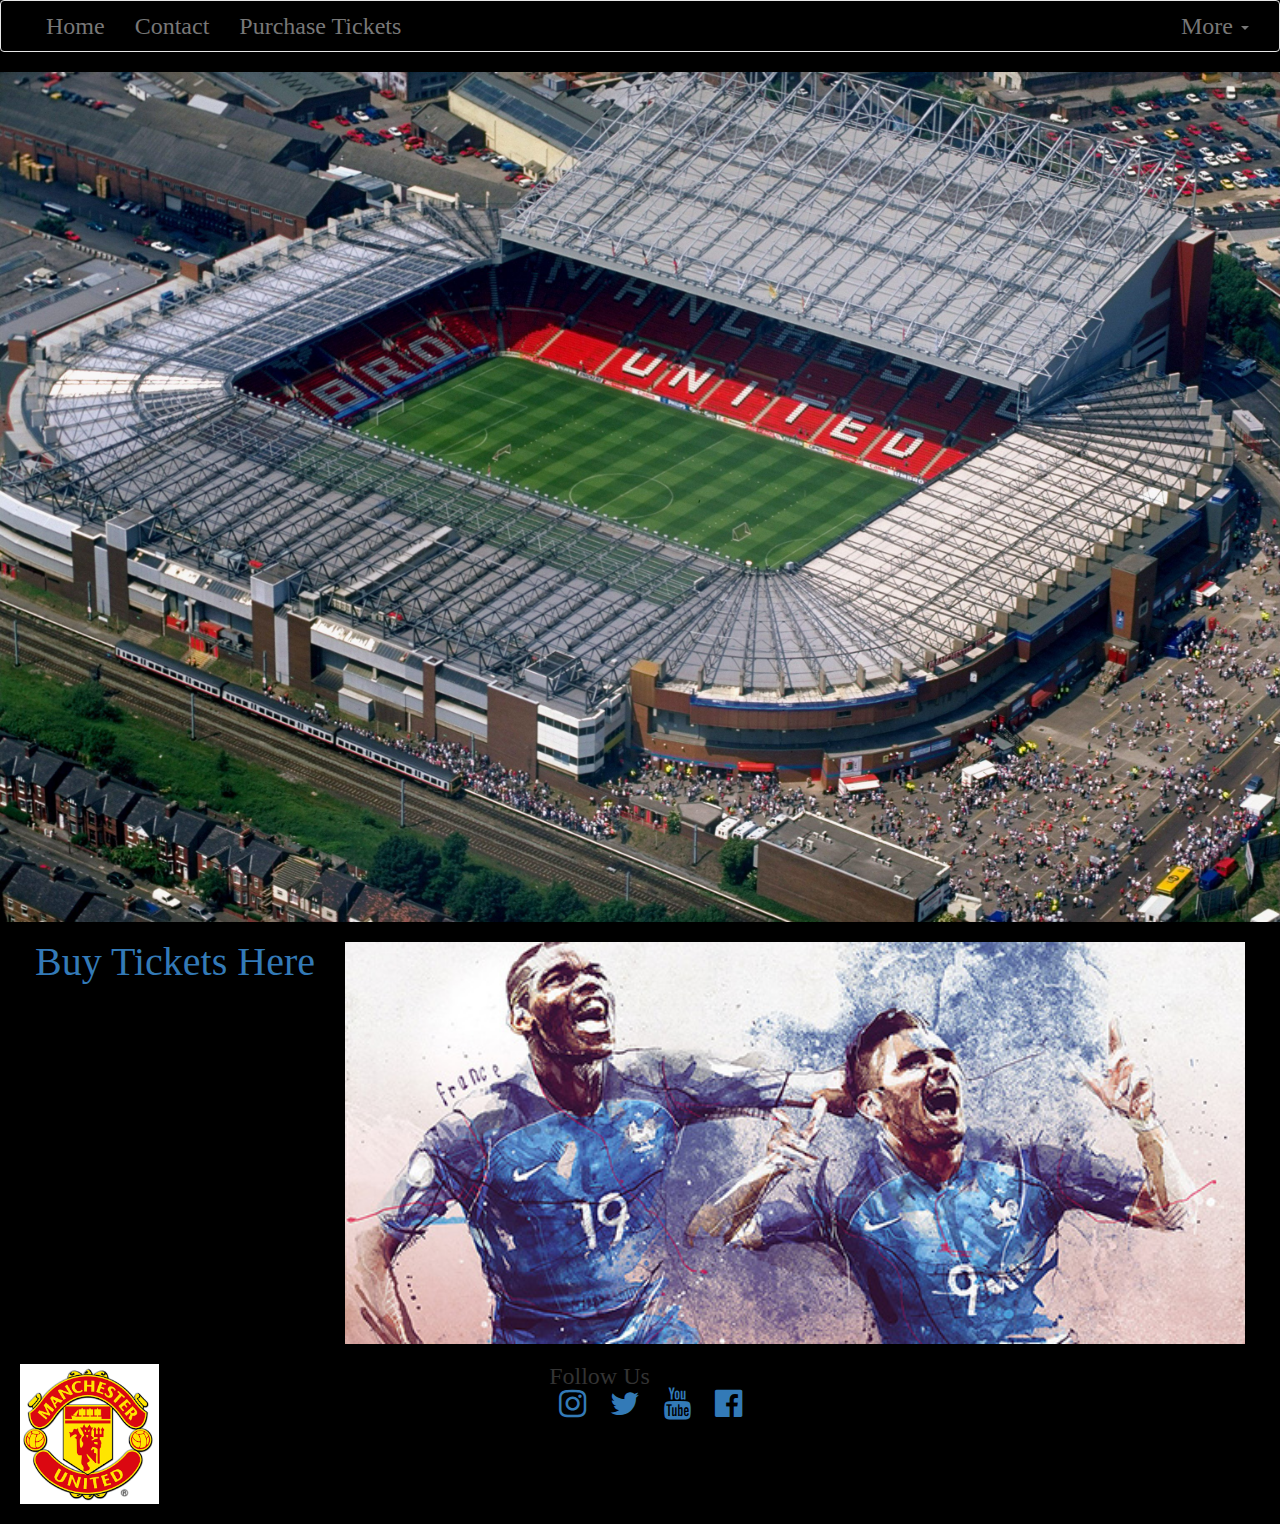
<file: index.html>
<!DOCTYPE html>
<html>
    <head>
        <title>Stadium Tickets App</title>
        <meta name="viewport" content="width=device-width, initial-scale=1, maximum-scale=1, user-scalable=no">
        <link href="css/bootstrap.min.css" rel="stylesheet">
         <link rel="stylesheet" href="css/reset.css">
        <link rel="stylesheet" href="css/style.css">
        <link rel="stylesheet" href="https://cdnjs.cloudflare.com/ajax/libs/font-awesome/4.7.0/css/font-awesome.min.css">
    </head>
    <body>
      
        <nav class="navbar navbar-default" style="background-color: black">
            <div class="container-fluid">

    <div class="navbar-header">
      <button type="button" class="navbar-toggle collapsed" data-toggle="collapse" data-target="#bs-example-navbar-collapse-1" aria-expanded="false">
        <span class="sr-only">Toggle navigation</span>
        <span class="icon-bar"></span>
        <span class="icon-bar"></span>
        <span class="icon-bar"></span>
      </button>
    </div>

    <div class="collapse navbar-collapse" id="bs-example-navbar-collapse-1">
      <ul class="nav navbar-nav">
        <li><a href="#">Home</a></li>
        <li><a href="#">Contact</a></li>
        <li><a href="ticketpurchase.html">Purchase Tickets</a></li>
        
      </ul>
      <ul class="nav navbar-nav navbar-right">
        
        <li class="dropdown">
          <a href="#" class="dropdown-toggle" data-toggle="dropdown" role="button" aria-haspopup="true" aria-expanded="false" style="background-color: black">More <span class="caret"></span></a>
          <ul class="dropdown-menu" style="background-color: black">
            <li><a href="#">Home</a></li>
            <li><a href="#">Contact</a></li>
            <li><a href="#">Purchase Tickets</a></li>
          </ul>
        </li>
      </ul>
    </div><!-- /.navbar-collapse -->
  </div><!-- /.container-fluid -->
</nav>
   
            <img class = 'img-responsive' src = 'images/oldtraffordmain.jpg'>

            <div id = 'indexmain' class = 'row'>
                <div class = 'col-sm-3 cola'><a href = 'ticketpurchase.html'><h1>Buy Tickets Here</h1></a></div>
                <div class = 'col-sm-9 cola'><img src = 'images/footballart.jpg' class = 'img-responsive'></div>
            </div>
    
        
    <footer>
        <div id = 'footerdiv1' class = 'row'>
            <div class="col col-sm-5">
                <img src = 'images/footerlogo.png' class = 'img-responsive'>
            </div>
            <div class="col col-sm-7">
                <p>Follow Us</p>
                <a href="#"><i class="fa fa-instagram fa-2x" aria-hidden="true"></i></a>
                <a href="#"><i class="fa fa-twitter fa-2x" aria-hidden="true"></i></a>
                <a href="#"><i class="fa fa-youtube fa-2x" aria-hidden="true"></i></a>
                <a href="#"><i class="fa fa-facebook-official fa-2x" aria-hidden="true"></i></a>
            </div>
        </div>
    </footer>
        <script src="https://ajax.googleapis.com/ajax/libs/jquery/1.12.4/jquery.min.js"></script>
        <script src="js/bootstrap.min.js"></script>
        <script src = 'main.js'></script>
    </body>
</html>
</file>
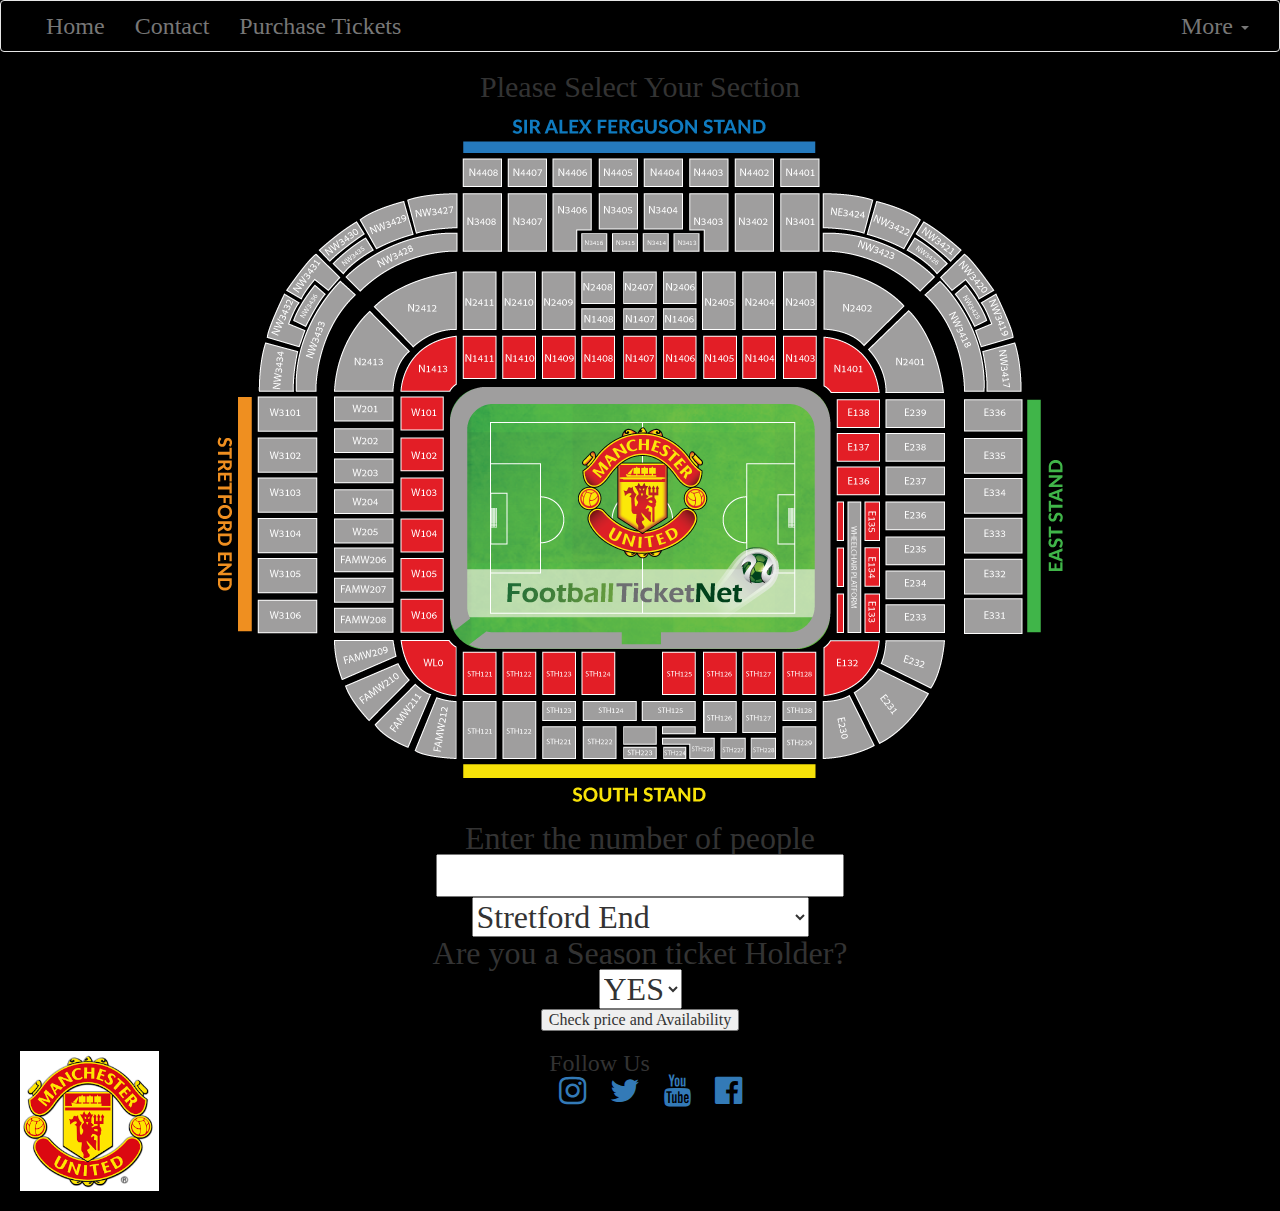
<file: ticketpurchase.html>
<!DOCTYPE html>
<html>
    <head>
        <title>Stadium Tickets App</title>
        <meta name="viewport" content="width=device-width, initial-scale=1, maximum-scale=1, user-scalable=no">
        <link href="css/bootstrap.min.css" rel="stylesheet">
         <link rel="stylesheet" href="css/reset.css">
        <link rel="stylesheet" href="css/style.css">
        <link rel="stylesheet" href="https://cdnjs.cloudflare.com/ajax/libs/font-awesome/4.7.0/css/font-awesome.min.css">
    </head>
    <body>
      
        <nav class="navbar navbar-default" style="background-color: black">
            <div class="container-fluid">

    <div class="navbar-header">
      <button type="button" class="navbar-toggle collapsed" data-toggle="collapse" data-target="#bs-example-navbar-collapse-1" aria-expanded="false">
        <span class="sr-only">Toggle navigation</span>
        <span class="icon-bar"></span>
        <span class="icon-bar"></span>
        <span class="icon-bar"></span>
      </button>
    </div>

    <div class="collapse navbar-collapse" id="bs-example-navbar-collapse-1">
      <ul class="nav navbar-nav">
        <li><a href="#">Home</a></li>
        <li><a href="#">Contact</a></li>
        <li><a href="ticketpurchase.html">Purchase Tickets</a></li>
        
      </ul>
      <ul class="nav navbar-nav navbar-right">
        
        <li class="dropdown">
          <a href="#" class="dropdown-toggle" data-toggle="dropdown" role="button" aria-haspopup="true" aria-expanded="false" style="background-color: black">More <span class="caret"></span></a>
          <ul class="dropdown-menu" style="background-color: black">
            <li><a href="#">Home</a></li>
            <li><a href="#">Contact</a></li>
            <li><a href="#">Purchase Tickets</a></li>
          </ul>
        </li>
      </ul>
    </div><!-- /.navbar-collapse -->
  </div><!-- /.container-fluid -->
</nav>

    <div class = 'sectionselector'>
        <h1>Please Select Your Section</h1>
        <img src = 'images/oldtraffordseating.png' class = 'img-responsive'>  
    </div>
    
    <div class = 'selectdiv'>
        <h1>Enter the number of people</h1>
        <input type= 'text' id = 'numberofpeople'>
        <select name="seatinglist" form="ticketform" id = 'seatingselect'>
          <option value="stretford">Stretford End</option>
          <option value="safstand">Sir Alex Ferguson Stand</option>
          <option value="eaststand">East Stand</option>
          <option value="southstand">South Stand</option>
        </select>
        
        <p>Are you a Season ticket Holder?</p>
        <select name="seasonticketholder" form="ticketform" id = 'seasonticket'>
            <option value="yesseason">YES</option>
            <option value="noseason">NO</option>
        </select>
    </div>
        
    <form id="ticketform">
        <input type="submit" value = 'Check price and Availability' class = 'ticketsubmit'>   
    </form>
<!--<button id = 'exambutton'>checker</button>-->
        
        <div class = 'printtickethere'></div>
        
        
<footer>
        <div id = 'footerdiv1' class = 'row'>
            <div class="col col-sm-5">
                <img src = 'images/footerlogo.png' class = 'img-responsive'>
            </div>
            <div class="col col-sm-7">
                <p>Follow Us</p>
                <a href="#"><i class="fa fa-instagram fa-2x" aria-hidden="true"></i></a>
                <a href="#"><i class="fa fa-twitter fa-2x" aria-hidden="true"></i></a>
                <a href="#"><i class="fa fa-youtube fa-2x" aria-hidden="true"></i></a>
                <a href="#"><i class="fa fa-facebook-official fa-2x" aria-hidden="true"></i></a>
            </div>
        </div>
</footer>
        <script src="https://ajax.googleapis.com/ajax/libs/jquery/1.12.4/jquery.min.js"></script>
        <script src="js/bootstrap.min.js"></script>
        <script src = 'main.js'></script>
    </body>
</html>
</file>
<file: css/style.css>
body {
    background: black;
}
.navbar {
    font-size:24px;

}
.navbar li a{
    text-decoration: none;
}
.navbar li {
    text-decoration: none;
}
#indexmain {
    font-size: 40px;
}

#indexmain img {
    width:100%;
}

footer img {
    max-height: 140px;
    max-width: 140px;
}

footer p {
    font-size: 24px;
}

footer a {
    margin: 10px;
}
footer {
    margin: 20px;
}
#indexmain {
    margin:20px;
}
.sectionselector {
    font-size: 30px;
    text-align:center;
}
.sectionselector img {
/*    text-align:center;*/
    margin:0 auto;
}
.selectdiv {
    font-size: 32px;
    width:50%;
    margin:0 auto;
    text-align:center;
}
#ticketform {
    text-align:center;
}

.printtickethere {
    background:red;
    color:blue;
    font-size: 24px;
}
</file>
